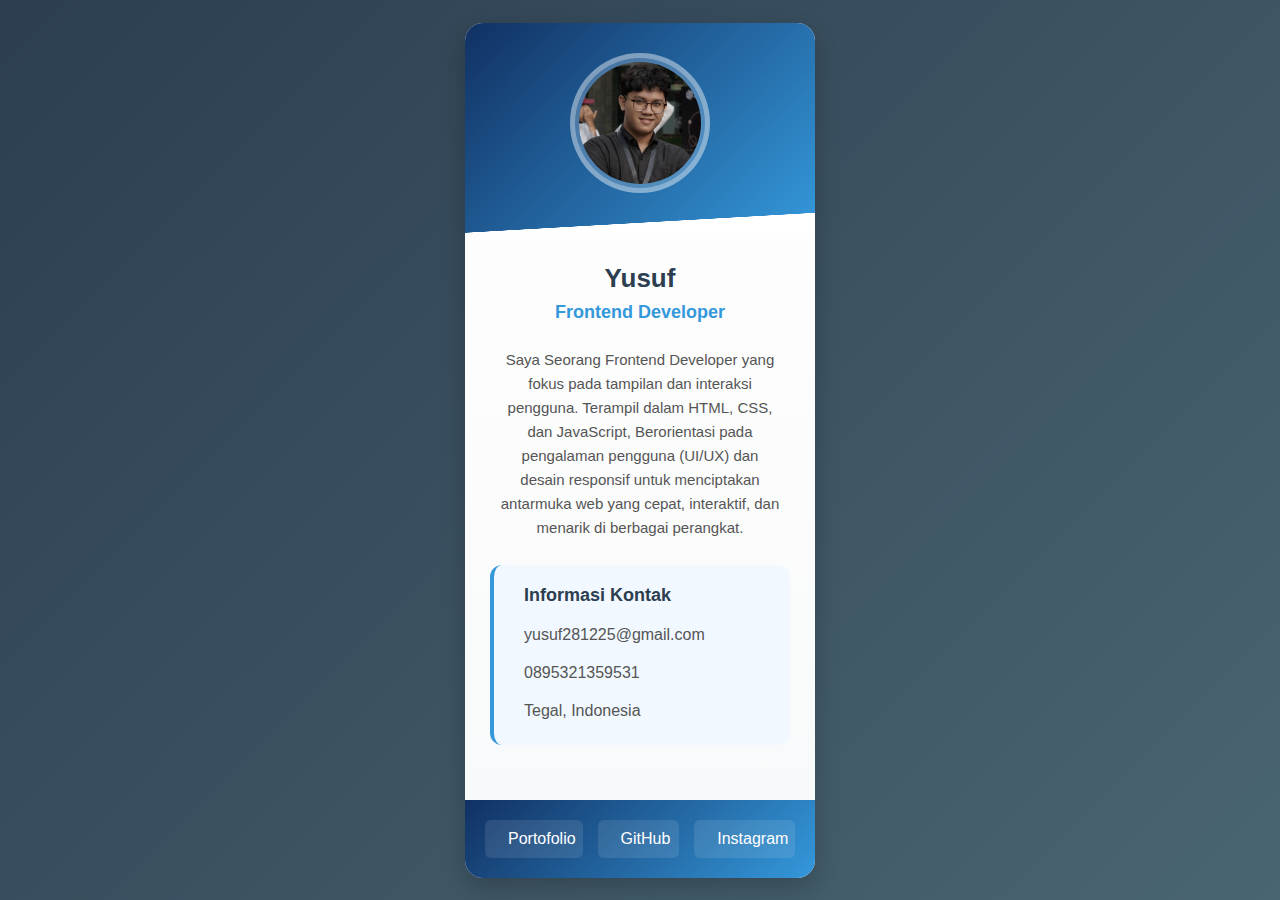
<file: index.html>
<!DOCTYPE html>
<html lang="id">
<head>
    <meta charset="UTF-8">
    <meta name="viewport" content="width=device-width, initial-scale=1.0">
    <title>Personal Profile Card - Yusuf</title>

    <link rel="stylesheet" href="style.css">
</head>
<body>
    <div class="profile-card">
        <div class="card-header">
            <div class="profile-img-container">
                <img src="img/yusuf.jpg" alt="Foto Profil" class="profile-img">
            </div>
        </div>
        
        <div class="card-body">
            <h1 class="profile-name">Yusuf</h1>
            <h2 class="profile-title">Frontend Developer</h2>
            
            <p class="profile-description">
                Saya Seorang Frontend Developer yang fokus pada tampilan dan interaksi pengguna. Terampil dalam HTML, CSS, dan JavaScript, Berorientasi pada pengalaman pengguna (UI/UX) 
                dan desain responsif untuk menciptakan antarmuka web yang cepat, interaktif, dan menarik di berbagai perangkat.          
            </p>
            
            <div class="contact-info">
                <h3 class="contact-title"><i class="fas fa-address-card"></i> Informasi Kontak</h3>
                <ul class="contact-list">
                    <li><i class="fas fa-envelope"></i> yusuf281225@gmail.com</li>
                    <li><i class="fas fa-phone"></i> 0895321359531</li>
                    <li><i class="fas fa-map-marker-alt"></i> Tegal, Indonesia</li>
                </ul>
            </div>
        </div>
        
        <div class="card-footer">
            <div class="social-links">
                <a href="porto/index.html" class="social-link">
                    <i class="fas fa-briefcase"></i> Portofolio
                </a>
                <a href="https://github.com/muozwa" class="social-link">
                    <i class="fab fa-github"></i> GitHub
                </a>
                <a href="https://www.instagram.com/ysf.kklll?igsh=a3I2OTRhaHB6Z2lx&utm_source=qr" class="social-link">
                    <i class="fab fa-instagram"></i> Instagram
                </a>
            </div>
        </div>
    </div>
</body>
</html>
</file>
<file: style.css>
/* Reset dasar dan styling body */
        * {
            margin: 0;
            padding: 0;
            box-sizing: border-box;
        }
        
        body {
            font-family: 'Segoe UI', Tahoma, Geneva, Verdana, sans-serif;
            background: linear-gradient(135deg, #2c3e50, #4a6572);
            margin: 0;
            padding: 20px;
            display: flex;
            justify-content: center;
            align-items: center;
            min-height: 100vh;
            color: #333;
        }
        
        /* Container utama untuk card */
        .profile-card {
            background: linear-gradient(to bottom, #ffffff, #f8f9fa);
            width: 350px;
            border-radius: 18px;
            box-shadow: 0 10px 25px rgba(0, 0, 0, 0.2);
            overflow: hidden;
            transition: all 0.4s ease;
            position: relative;
        }
        
        /* Efek hover pada card */
        .profile-card:hover {
            transform: translateY(-10px);
            box-shadow: 0 15px 30px rgba(0, 0, 0, 0.3);
        }
        
        /* Animasi garis berkilau */
        .profile-card::before {
            content: '';
            position: absolute;
            top: 0;
            left: -100%;
            width: 100%;
            height: 4px;
            background: linear-gradient(90deg, transparent, #3498db, transparent);
            transition: left 0.5s;
        }
        
        .profile-card:hover::before {
            left: 100%;
        }
        
        /* Header card dengan foto profil */
        .card-header {
            background: linear-gradient(135deg, #113163, #3498db);
            padding: 30px 20px 25px;
            text-align: center;
            position: relative;
            overflow: hidden;
        }
        
        .card-header::after {
            content: '';
            position: absolute;
            bottom: 0;
            left: 0;
            width: 100%;
            height: 20px;
            background: linear-gradient(to bottom right, transparent 49%, white 50%);
        }
        
        .profile-img-container {
            width: 140px;
            height: 140px;
            margin: 0 auto 15px;
            border-radius: 50%;
            border: 5px solid rgba(255, 255, 255, 0.3);
            padding: 4px;
            background: rgba(255, 255, 255, 0.2);
            position: relative;
            overflow: hidden;
            transition: transform 0.4s ease;
        }
        
        .profile-card:hover .profile-img-container {
            transform: scale(1.05);
        }
        
        .profile-img {
            width: 100%;
            height: 100%;
            border-radius: 50%;
            object-fit: cover;
            display: block;
            transition: transform 0.5s ease;
        }
        
        .profile-img-container:hover .profile-img {
            transform: scale(1.1);
        }
        
        /* Bagian isi card */
        .card-body {
            padding: 30px 25px;
        }
        
        /* Nama profil */
        .profile-name {
            margin: 0;
            color: #2c3e50;
            font-size: 26px;
            text-align: center;
            margin-bottom: 8px;
            font-weight: 700;
        }
        
        /* Jabatan/profesi */
        .profile-title {
            margin: 0;
            color: #3498db;
            font-size: 18px;
            text-align: center;
            margin-bottom: 25px;
            font-weight: 600;
        }
        
        /* Deskripsi profil */
        .profile-description {
            color: #555;
            line-height: 1.6;
            text-align: center;
            margin-bottom: 25px;
            font-size: 15px;
            padding: 0 10px;
        }
        
        /* Container untuk informasi kontak */
        .contact-info {
            background-color: #f1f8ff;
            border-radius: 12px;
            padding: 20px;
            margin-bottom: 25px;
            border-left: 4px solid #3498db;
            transition: transform 0.3s ease, box-shadow 0.3s ease;
        }
        
        .contact-info:hover {
            transform: translateX(5px);
            box-shadow: 0 5px 15px rgba(52, 152, 219, 0.2);
        }
        
        /* Judul bagian kontak */
        .contact-title {
            margin: 0 0 15px 0;
            color: #2c3e50;
            font-size: 18px;
            display: flex;
            align-items: center;
            gap: 10px;
        }
        
        /* Daftar informasi kontak */
        .contact-list {
            list-style-type: none;
            padding: 0;
            margin: 0;
        }
        
        .contact-list li {
            margin-bottom: 10px;
            color: #555;
            display: flex;
            align-items: center;
            gap: 10px;
            transition: color 0.3s ease;
            padding: 5px 0;
        }
        
        .contact-list li:hover {
            color: #3498db;
        }
        
        .contact-list li:last-child {
            margin-bottom: 0;
        }
        
        /* Footer card */
        .card-footer {
            background: linear-gradient(135deg, #113163, #3498db);
            padding: 20px;
            text-align: center;
        }
        
        .social-links {
            display: flex;
            justify-content: center;
            gap: 15px;
        }
        
        .social-link {
            color: white;
            text-decoration: none;
            font-weight: 500;
            padding: 10px 15px;
            border-radius: 6px;
            transition: all 0.3s ease;
            background: rgba(255, 255, 255, 0.1);
            display: flex;
            align-items: center;
            gap: 8px;
            position: relative;
            overflow: hidden;
        }
        
        .social-link::before {
            content: '';
            position: absolute;
            top: 0;
            left: -100%;
            width: 100%;
            height: 100%;
            background: linear-gradient(90deg, transparent, rgba(255, 255, 255, 0.2), transparent);
            transition: left 0.5s;
        }
        
        .social-link:hover::before {
            left: 100%;
        }
        
        .social-link:hover {
            background: rgba(255, 255, 255, 0.2);
            transform: translateY(-3px);
        }
        
        /* Animasi untuk ikon media sosial */
        .social-link i {
            transition: transform 0.3s ease;
        }
        
        .social-link:hover i {
            transform: scale(1.2);
        }
        
        /* Responsif untuk perangkat kecil */
        @media (max-width: 480px) {
            .profile-card {
                width: 90%;
                max-width: 320px;
            }
            
            .card-body {
                padding: 25px 20px;
            }
            
            .profile-name {
                font-size: 24px;
            }
            
            .profile-title {
                font-size: 16px;
            }
        }
</file>
